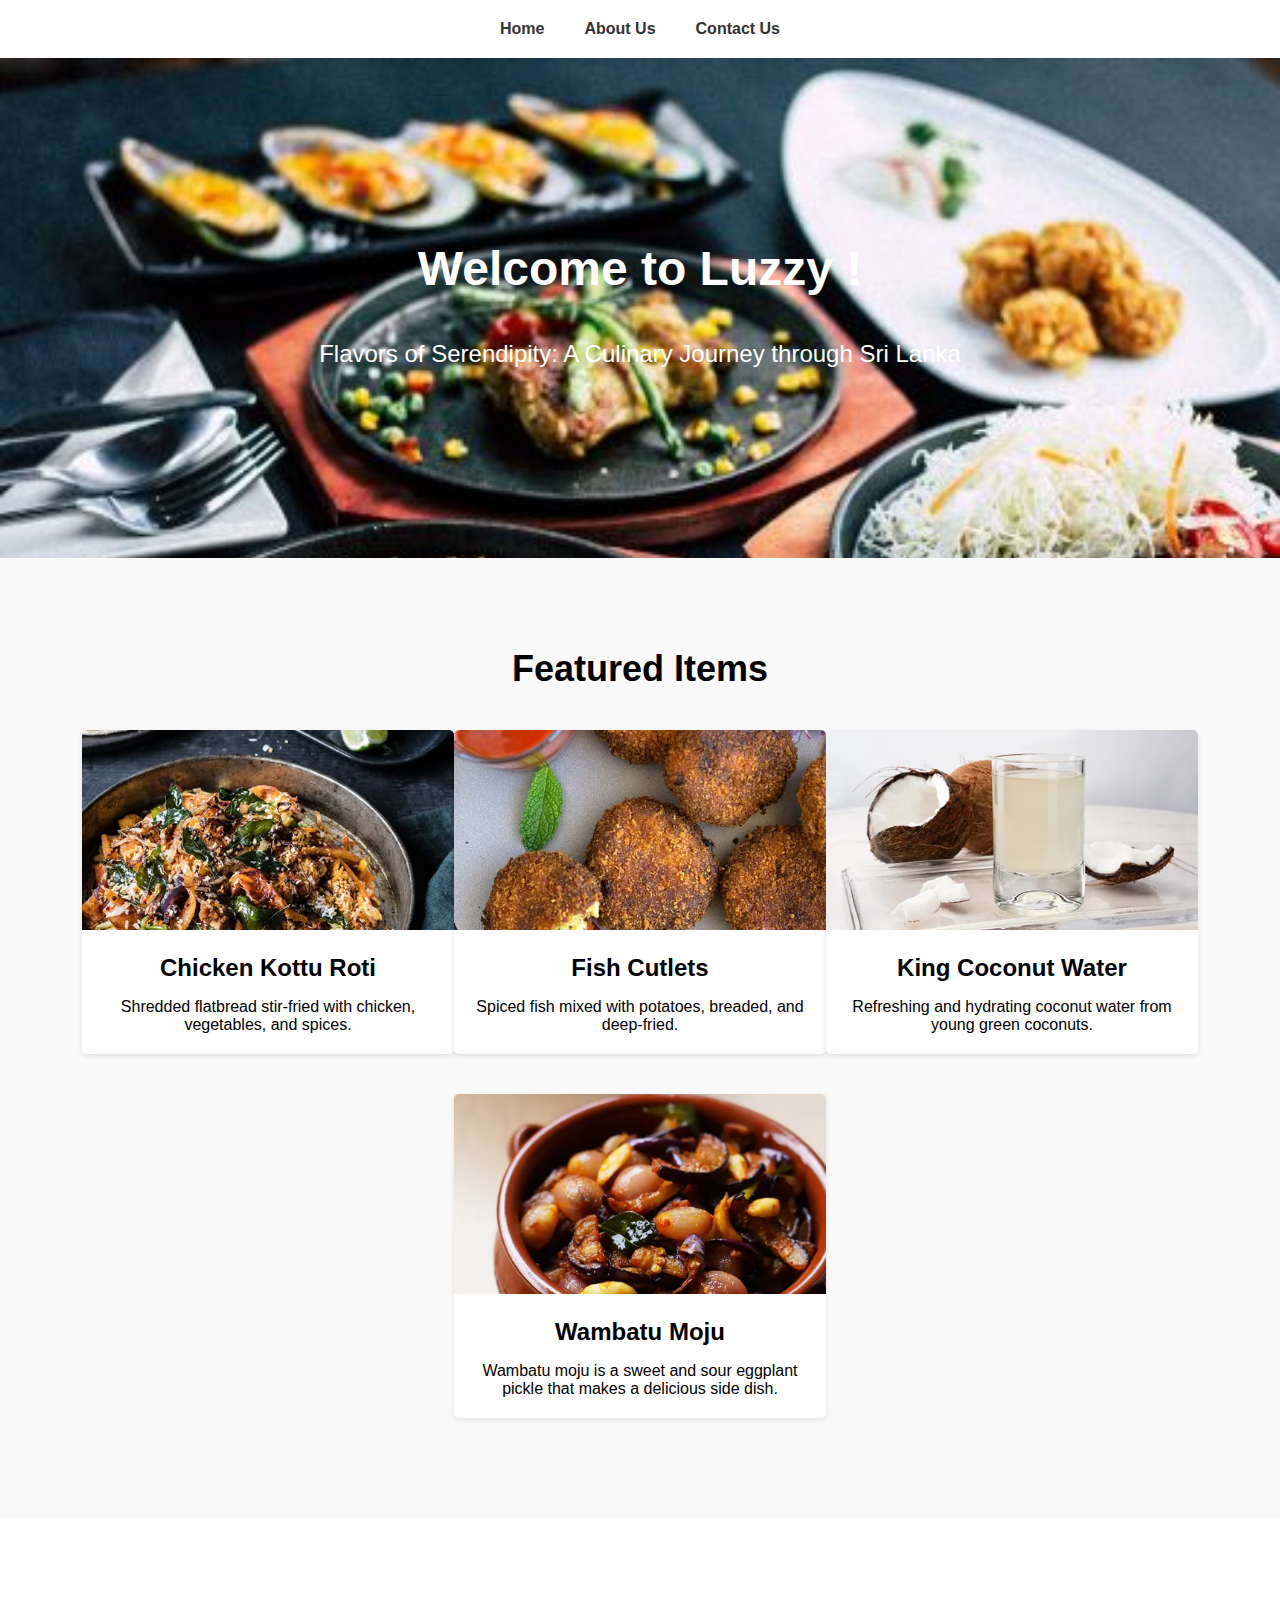
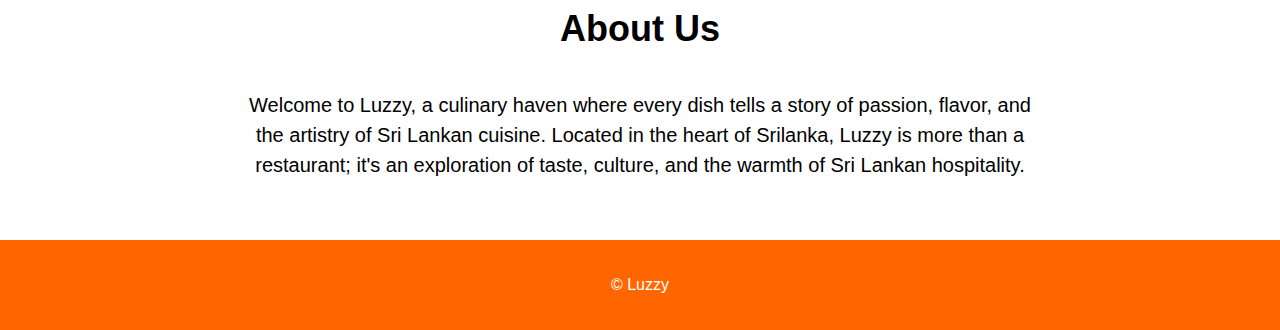
<file: index.html>
﻿<!DOCTYPE html>
<html>
<head>
    <title>Luzzy | Home</title>
    <link rel="stylesheet" type="text/css" href="style.css">
    <meta charset="UTF-8">
    <meta name="viewport" content="width=device-width, initial-scale=1.0">
    <link rel="stylesheet" href="style.css">
</head>
<body>
    <header>
        <nav>
            <ul>
                <li><a href="index.html">Home</a></li>
                
                <li><a href="#">About Us</a></li>
                <li><a href="contactus.html">Contact Us</a></li>
            </ul>
        </nav>
    </header>

    <main>
        <section class="banner">
            <h1>Welcome to Luzzy !</h1>
            <p>Flavors of Serendipity: A Culinary Journey through Sri Lanka</p>
            

        </section>

        <section class="featured-items">
            <h2>Featured Items</h2>
            <ul>
                <li>
                    <a href="kottu.html">
                    <img src="item1.jpg" alt="Item 1"></a>
                    <h3>Chicken Kottu Roti</h3>
                    <p>Shredded flatbread stir-fried with chicken, vegetables, and spices.</p>
                </li>
                <li>
                    <a href="cutlets.html">
                    <img src="item2.jpg" alt="Item 2"></a>
                    <h3>Fish Cutlets</h3>
                    <p>Spiced fish mixed with potatoes, breaded, and deep-fried.</p>
                </li>
                <li>
                    <a href="coco.html">
                    <img src="item3.jpg" alt="Item 3"></a>
                    <h3>King Coconut Water</h3>
                    <p>Refreshing and hydrating coconut water from young green coconuts.</p>
                </li>
                <li>
                    <a href="moju.html">
                    <img src="item4.jpg" alt="Item 4"></a>
                    <h3>Wambatu Moju</h3>
                    <p>Wambatu moju is a sweet and sour eggplant pickle that makes a delicious side dish.</p>
                </li>
            </ul>
        </section>

        <section class="about">
            <h2>About Us</h2>
            <p>Welcome to Luzzy, a culinary haven where every dish tells a story of passion, flavor, and the artistry of Sri Lankan cuisine. Located in the heart of Srilanka, Luzzy is more than a restaurant; it's an exploration of taste, culture, and the warmth of Sri Lankan hospitality.</p>
        </section>
    </main>

    <footer>
        <p>&copy;  Luzzy  </p>
    </footer>
</body>
</html>
</file>
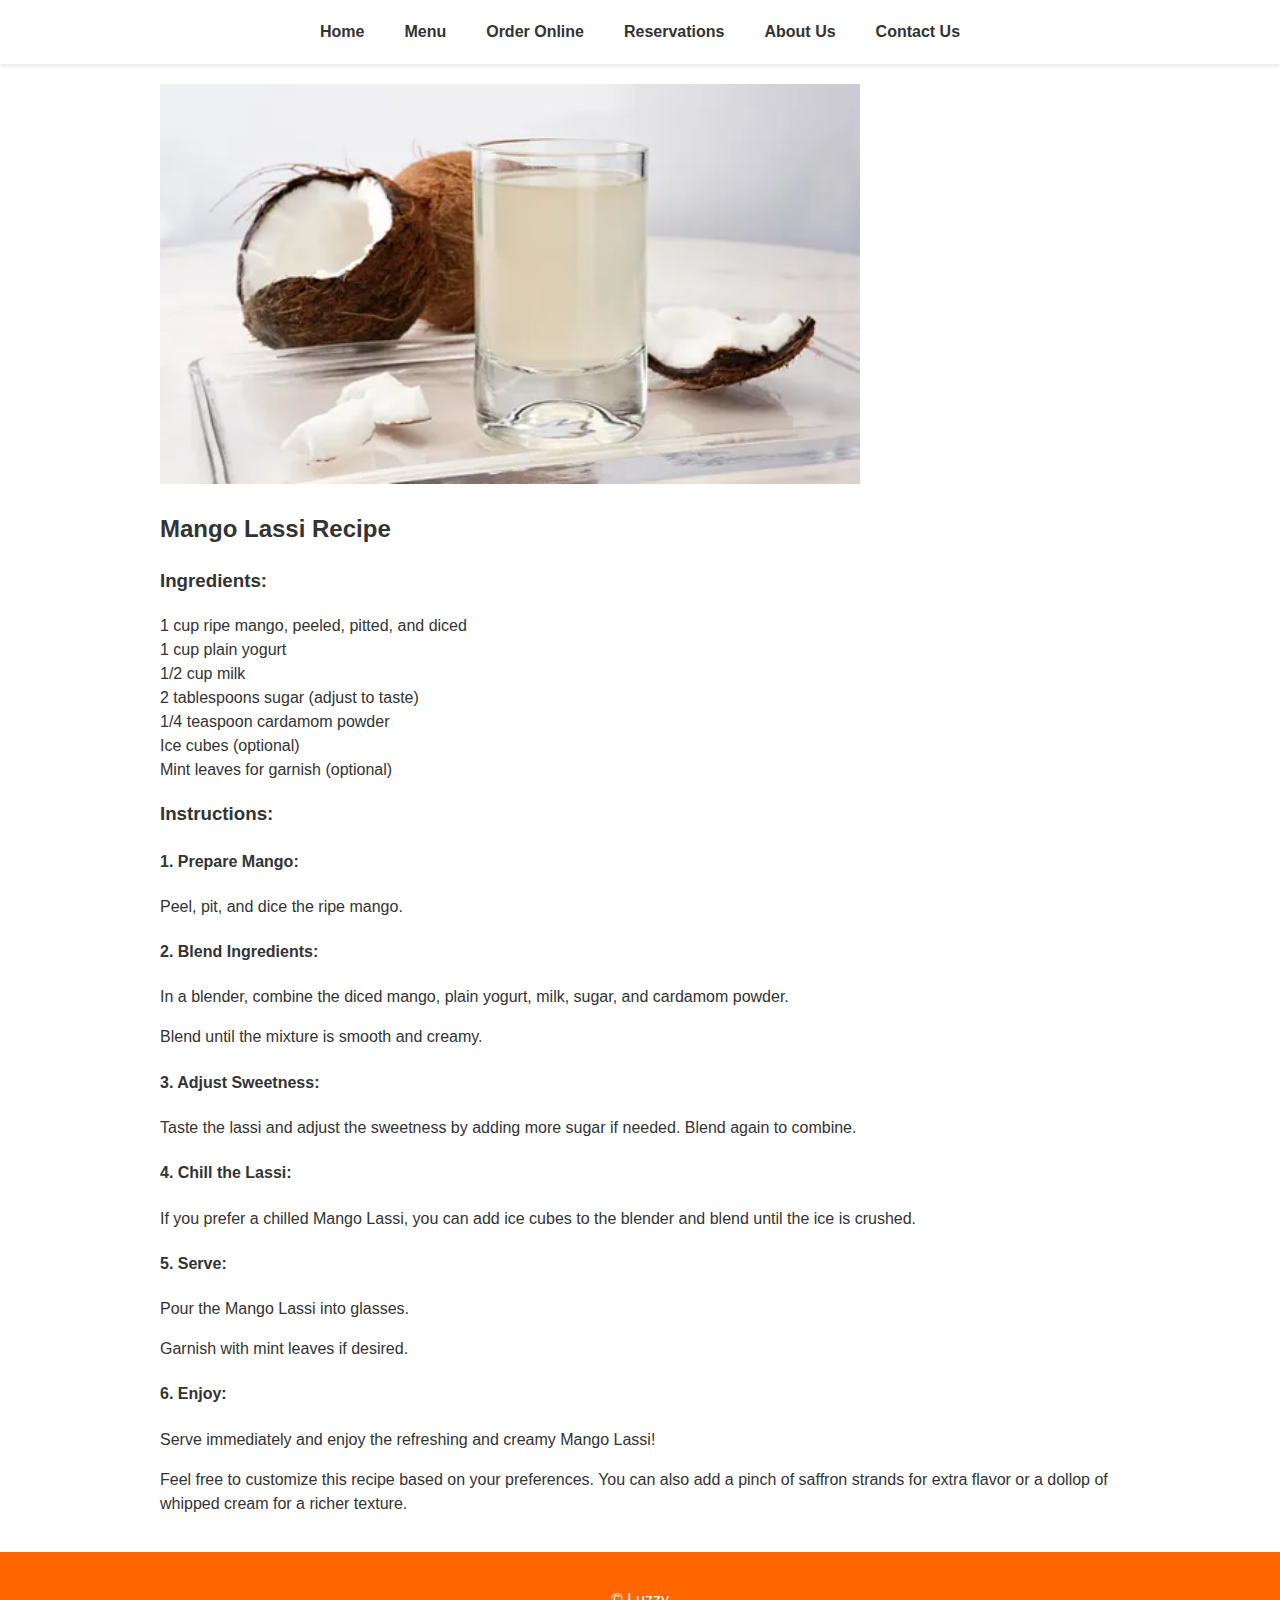
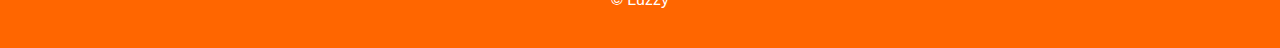
<file: coco.html>
﻿<!DOCTYPE html>
<html>
<head>
    <title>Luzzy | About Us</title>
    <link rel="stylesheet" type="text/css" href="style.css">
    <meta charset="UTF-8">
    <meta name="viewport" content="width=device-width, initial-scale=1.0">
    <link rel="stylesheet" type="text/css" href="kottu.css">
</head>
<body>
    <header>
        <nav>
            <ul>
                <li><a href="index.html">Home</a></li>
                <li><a href="menu.html">Menu</a></li>
                <li><a href="order.html">Order Online</a></li>
                <li><a href="reservations.html">Reservations</a></li>
                <li><a href="about.html">About Us</a></li>
                <li><a href="contact.html">Contact Us</a></li>
            </ul>
        </nav>
    </header>

    <main>
        <img src="item3.jpg" alt="Item 3" />
        

    <h2>Mango Lassi Recipe</h2>

    <h3>Ingredients:</h3>

    <ul>
        <li>1 cup ripe mango, peeled, pitted, and diced</li>
        <li>1 cup plain yogurt</li>
        <li>1/2 cup milk</li>
        <li>2 tablespoons sugar (adjust to taste)</li>
        <li>1/4 teaspoon cardamom powder</li>
        <li>Ice cubes (optional)</li>
        <li>Mint leaves for garnish (optional)</li>
    </ul>

    <h3>Instructions:</h3>

    <h4>1. Prepare Mango:</h4>
    <p>Peel, pit, and dice the ripe mango.</p>

    <h4>2. Blend Ingredients:</h4>
    <p>In a blender, combine the diced mango, plain yogurt, milk, sugar, and cardamom powder.</p>
    <p>Blend until the mixture is smooth and creamy.</p>

    <h4>3. Adjust Sweetness:</h4>
    <p>Taste the lassi and adjust the sweetness by adding more sugar if needed. Blend again to combine.</p>

    <h4>4. Chill the Lassi:</h4>
    <p>If you prefer a chilled Mango Lassi, you can add ice cubes to the blender and blend until the ice is crushed.</p>

    <h4>5. Serve:</h4>
    <p>Pour the Mango Lassi into glasses.</p>
    <p>Garnish with mint leaves if desired.</p>

    <h4>6. Enjoy:</h4>
    <p>Serve immediately and enjoy the refreshing and creamy Mango Lassi!</p>

    <p>Feel free to customize this recipe based on your preferences. You can also add a pinch of saffron strands for extra flavor or a dollop of whipped cream for a richer texture.</p>
</body>
</html>
</main>

    <footer>
        <p>&copy; Luzzy</p>
    </footer>
</body>
</html>
</file>
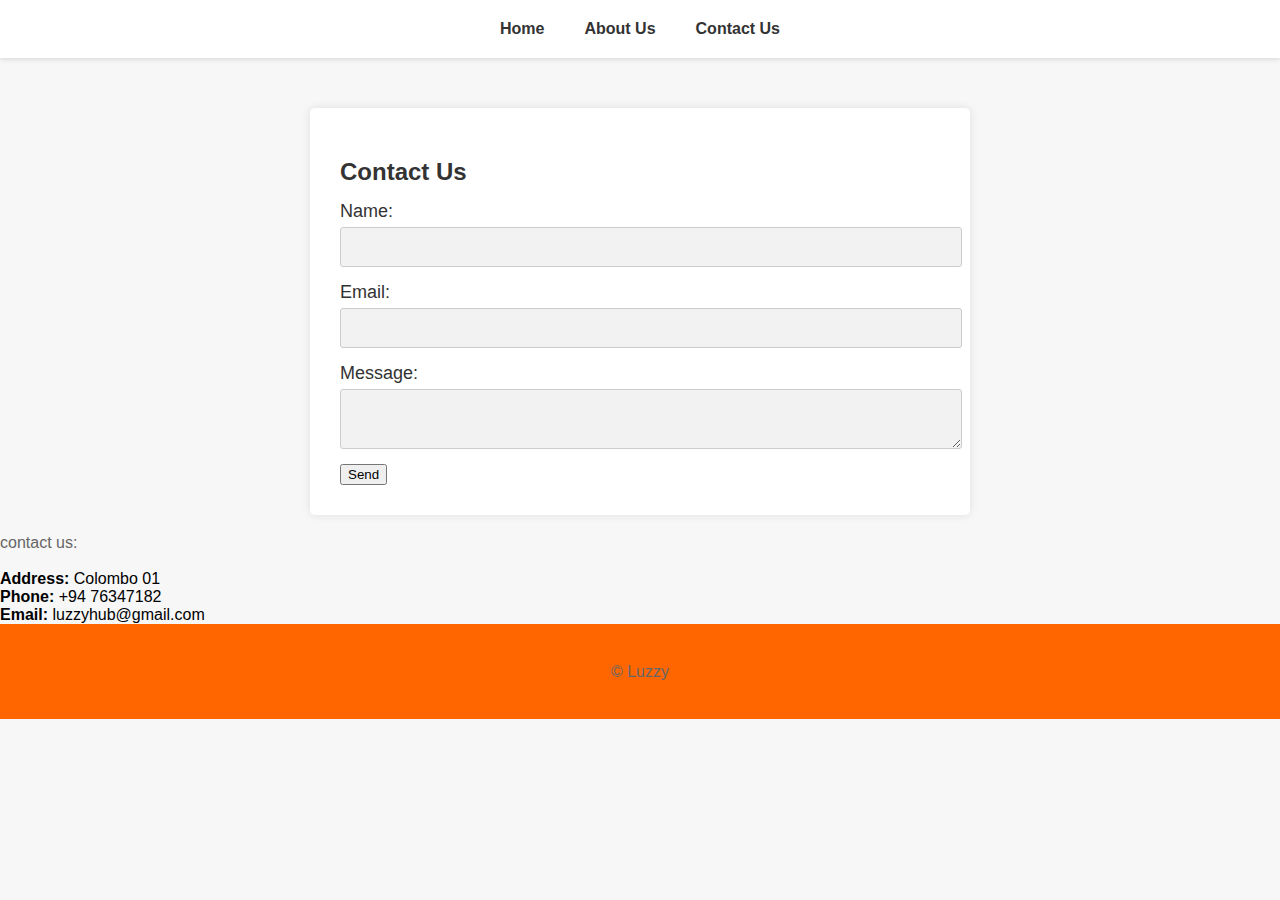
<file: contactus.html>
﻿<!DOCTYPE html>
<html>
<head>
    <title>Contact Us | Luzzy</title>
    <meta charset="UTF-8">
    <meta name="viewport" content="width=device-width, initial-scale=1.0">
    <link rel="stylesheet" type="text/css" href="contact.css">
</head>
<body>
    <header>
        <nav>
            <ul>
                <li><a href="index.html">Home</a></li>
               
                <li><a href="#">About Us</a></li>
                <li><a href="contact.html">Contact Us</a></li>
            </ul>
        </nav>
    </header>

    <main>
        <section class="contact-form">
            <h2>Contact Us</h2>
                
                <form method="post" action="contact.php">
                    <label for="name">Name:</label>
                    <input type="text" id="name" name="name" required>

                    <label for="email">Email:</label>
                    <input type="email" id="email" name="email" required>

                    

                    <label for="message">Message:</label>
                    <textarea id="message" name="message" required></textarea>

                    

                   

                    <button type="submit">Send</button>
                </form>
</section>

        <section class="contact-details">
            
            <p>contact us:</p>
            <ul>
                <li><strong>Address:</strong> Colombo 01</li>
                <li><strong>Phone:</strong> +94 76347182</li>
                <li><strong>Email:</strong> luzzyhub@gmail.com</li>
            </ul>
        </section>
    </main>

    <footer>
        <p>&copy; Luzzy</p>
    </footer>
</body>
</html>
</file>
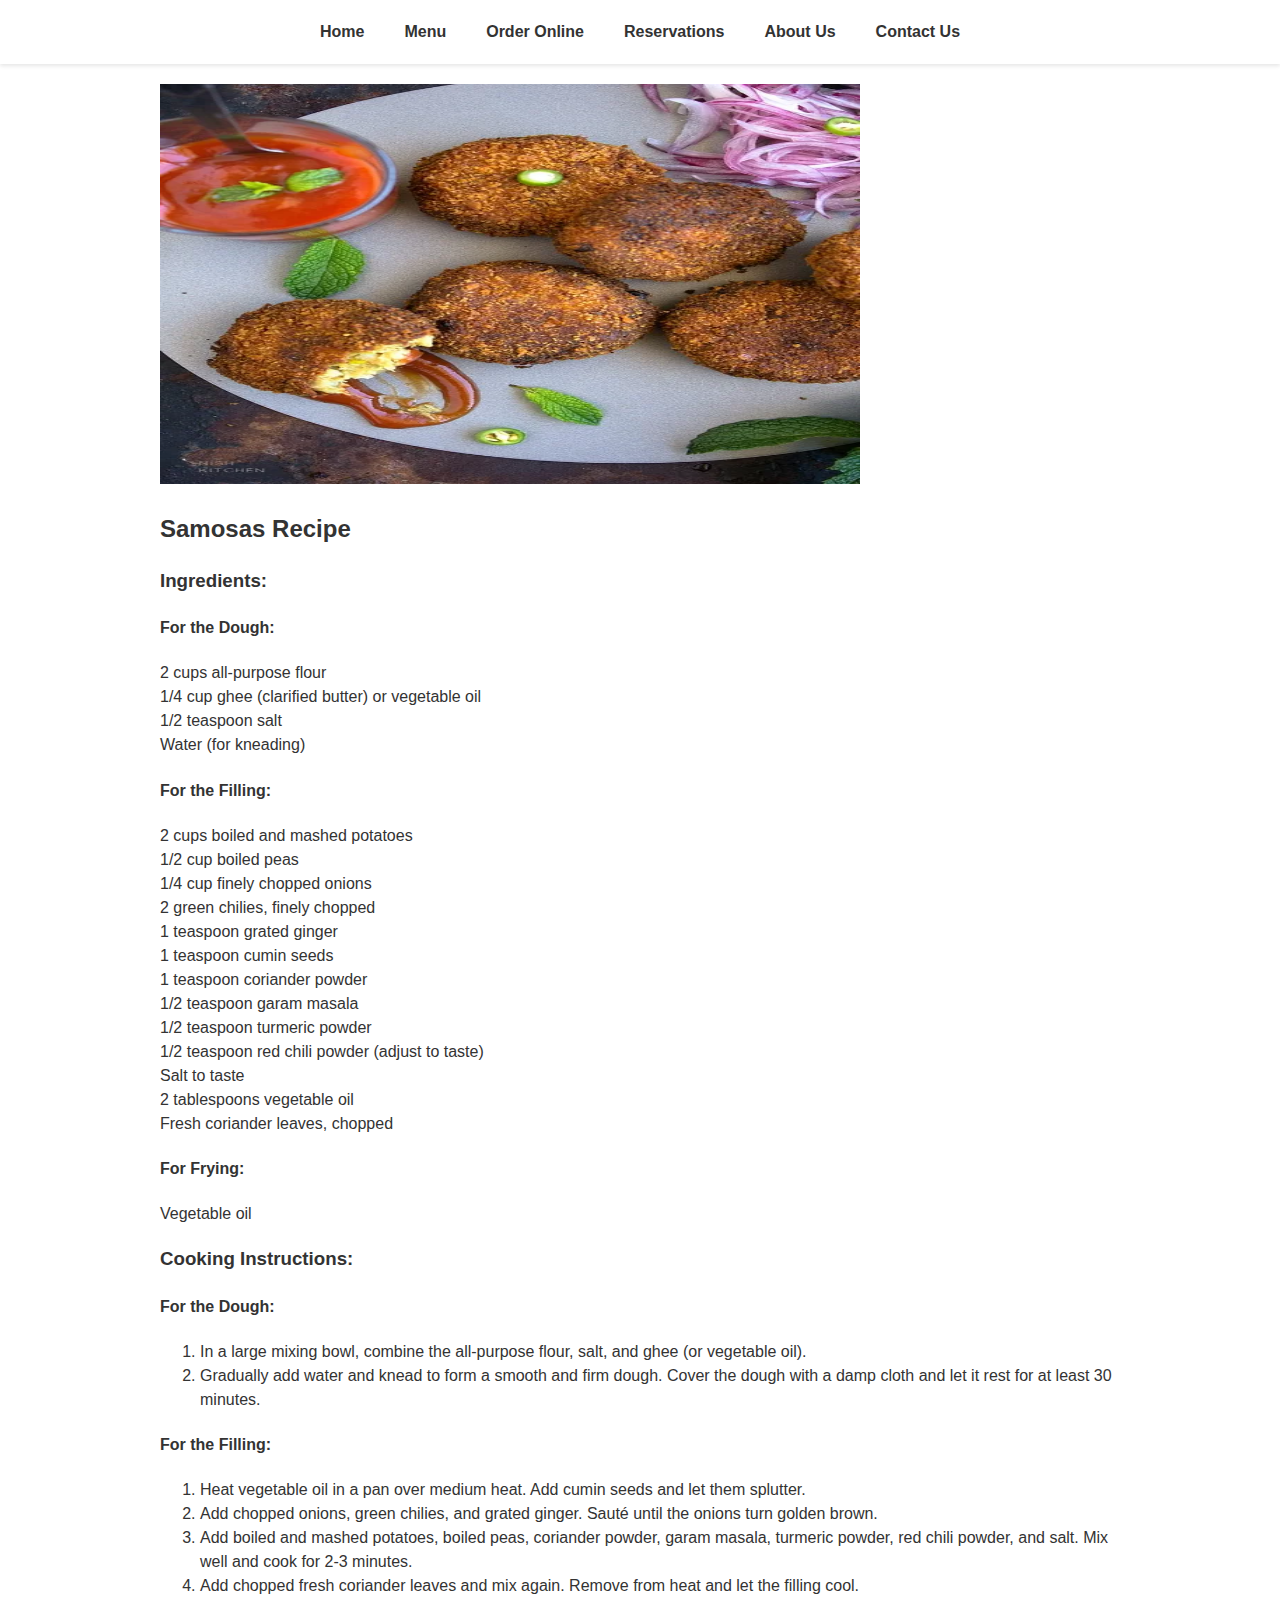
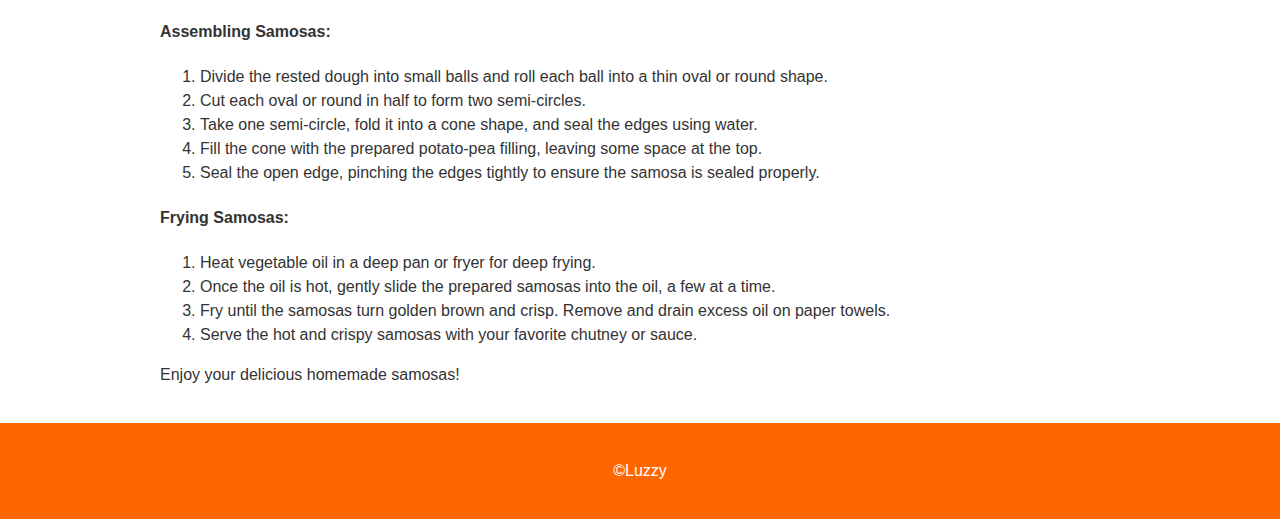
<file: cutlets.html>
﻿<!DOCTYPE html>
<html>
<head>
    <title>Luzzy | About Us</title>
    <link rel="stylesheet" type="text/css" href="style.css">
    <meta charset="UTF-8">
    <meta name="viewport" content="width=device-width, initial-scale=1.0">
    <link rel="stylesheet" type="text/css" href="kottu.css">
</head>
<body>
    <header>
        <nav>
            <ul>
                <li><a href="index.html">Home</a></li>
                <li><a href="menu.html">Menu</a></li>
                <li><a href="order.html">Order Online</a></li>
                <li><a href="reservations.html">Reservations</a></li>
                <li><a href="about.html">About Us</a></li>
                <li><a href="contact.html">Contact Us</a></li>
            </ul>
        </nav>
    </header>

    <main>
        <img src="item2.jpg" alt="Item 2" />
        

     <h2>Samosas Recipe</h2>

    <h3>Ingredients:</h3>

    <h4>For the Dough:</h4>
    <ul>
        <li>2 cups all-purpose flour</li>
        <li>1/4 cup ghee (clarified butter) or vegetable oil</li>
        <li>1/2 teaspoon salt</li>
        <li>Water (for kneading)</li>
    </ul>

    <h4>For the Filling:</h4>
    <ul>
        <li>2 cups boiled and mashed potatoes</li>
        <li>1/2 cup boiled peas</li>
        <li>1/4 cup finely chopped onions</li>
        <li>2 green chilies, finely chopped</li>
        <li>1 teaspoon grated ginger</li>
        <li>1 teaspoon cumin seeds</li>
        <li>1 teaspoon coriander powder</li>
        <li>1/2 teaspoon garam masala</li>
        <li>1/2 teaspoon turmeric powder</li>
        <li>1/2 teaspoon red chili powder (adjust to taste)</li>
        <li>Salt to taste</li>
        <li>2 tablespoons vegetable oil</li>
        <li>Fresh coriander leaves, chopped</li>
    </ul>

    <h4>For Frying:</h4>
    <ul>
        <li>Vegetable oil</li>
    </ul>

    <h3>Cooking Instructions:</h3>

    <h4>For the Dough:</h4>
    <ol>
        <li>In a large mixing bowl, combine the all-purpose flour, salt, and ghee (or vegetable oil).</li>
        <li>Gradually add water and knead to form a smooth and firm dough. Cover the dough with a damp cloth and let it rest for at least 30 minutes.</li>
    </ol>

    <h4>For the Filling:</h4>
    <ol>
        <li>Heat vegetable oil in a pan over medium heat. Add cumin seeds and let them splutter.</li>
        <li>Add chopped onions, green chilies, and grated ginger. Sauté until the onions turn golden brown.</li>
        <li>Add boiled and mashed potatoes, boiled peas, coriander powder, garam masala, turmeric powder, red chili powder, and salt. Mix well and cook for 2-3 minutes.</li>
        <li>Add chopped fresh coriander leaves and mix again. Remove from heat and let the filling cool.</li>
    </ol>

    <h4>Assembling Samosas:</h4>
    <ol>
        <li>Divide the rested dough into small balls and roll each ball into a thin oval or round shape.</li>
        <li>Cut each oval or round in half to form two semi-circles.</li>
        <li>Take one semi-circle, fold it into a cone shape, and seal the edges using water.</li>
        <li>Fill the cone with the prepared potato-pea filling, leaving some space at the top.</li>
        <li>Seal the open edge, pinching the edges tightly to ensure the samosa is sealed properly.</li>
    </ol>

    <h4>Frying Samosas:</h4>
    <ol>
        <li>Heat vegetable oil in a deep pan or fryer for deep frying.</li>
        <li>Once the oil is hot, gently slide the prepared samosas into the oil, a few at a time.</li>
        <li>Fry until the samosas turn golden brown and crisp. Remove and drain excess oil on paper towels.</li>
        <li>Serve the hot and crispy samosas with your favorite chutney or sauce.</li>
    </ol>

    <p>Enjoy your delicious homemade samosas!</p>

</body>
</html>
</main>

    <footer>
        <p>&copy;Luzzy</p>
    </footer>
</body>
</html>
</file>
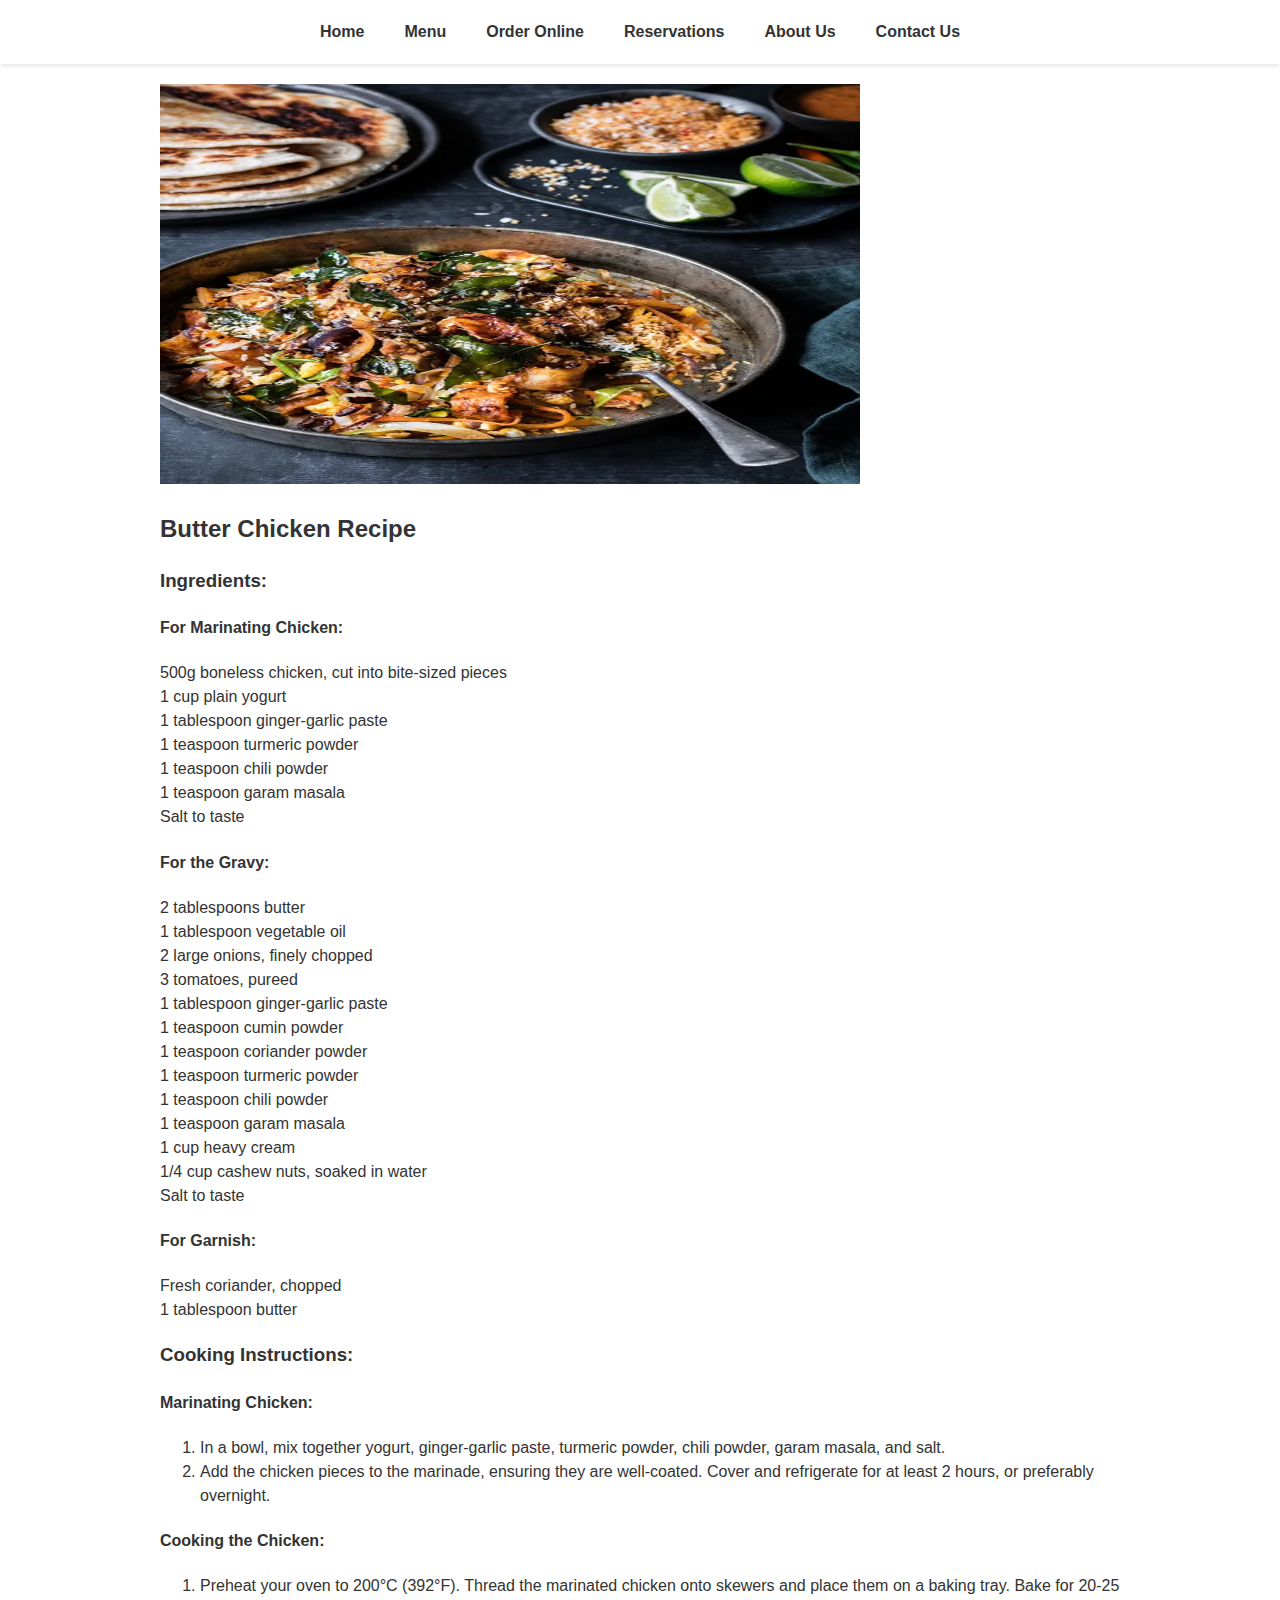
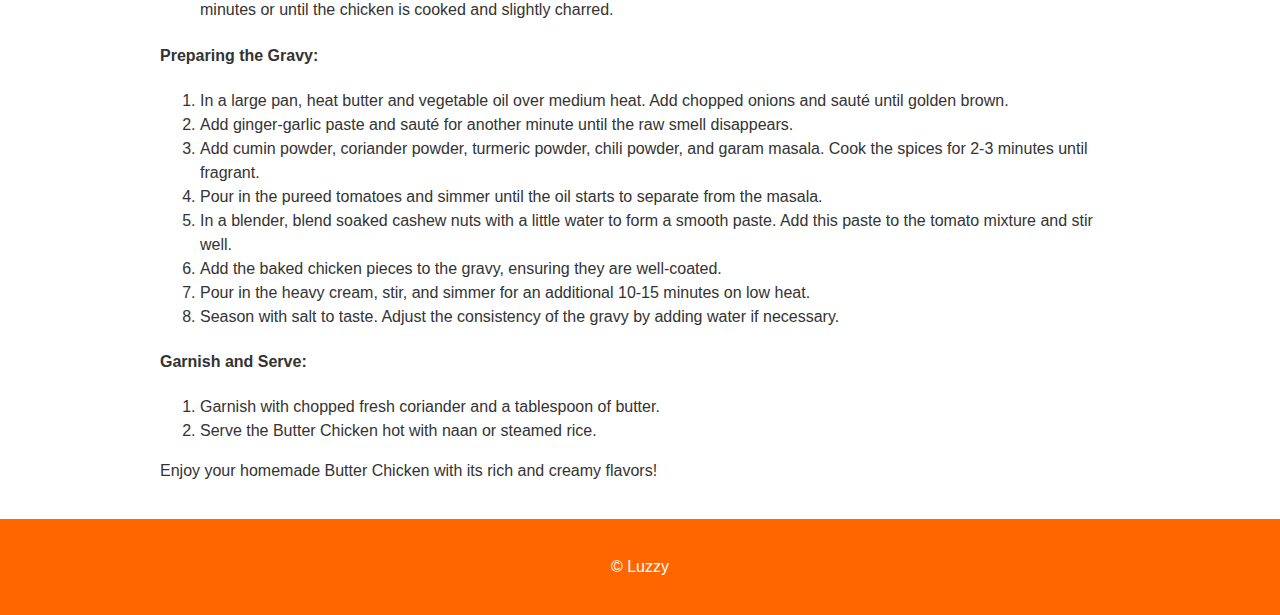
<file: kottu.html>
﻿<!DOCTYPE html>
<html>
<head>
    <title>Mr.Devon | About Us</title>
    <link rel="stylesheet" type="text/css" href="style.css">
    <meta charset="UTF-8">
    <meta name="viewport" content="width=device-width, initial-scale=1.0">
    <link rel="stylesheet" type="text/css" href="kottu.css">
</head>
<body>
    <header>
        <nav>
            <ul>
                <li><a href="index.html">Home</a></li>
                <li><a href="menu.html">Menu</a></li>
                <li><a href="order.html">Order Online</a></li>
                <li><a href="reservations.html">Reservations</a></li>
                <li><a href="about.html">About Us</a></li>
                <li><a href="contact.html">Contact Us</a></li>
            </ul>
        </nav>
    </header>

    <main>
        <img src="item1.jpg" alt="Item 1" />
        

    <h2>Butter Chicken Recipe</h2>

    <h3>Ingredients:</h3>

    <h4>For Marinating Chicken:</h4>
    <ul>
        <li>500g boneless chicken, cut into bite-sized pieces</li>
        <li>1 cup plain yogurt</li>
        <li>1 tablespoon ginger-garlic paste</li>
        <li>1 teaspoon turmeric powder</li>
        <li>1 teaspoon chili powder</li>
        <li>1 teaspoon garam masala</li>
        <li>Salt to taste</li>
    </ul>

    <h4>For the Gravy:</h4>
    <ul>
        <li>2 tablespoons butter</li>
        <li>1 tablespoon vegetable oil</li>
        <li>2 large onions, finely chopped</li>
        <li>3 tomatoes, pureed</li>
        <li>1 tablespoon ginger-garlic paste</li>
        <li>1 teaspoon cumin powder</li>
        <li>1 teaspoon coriander powder</li>
        <li>1 teaspoon turmeric powder</li>
        <li>1 teaspoon chili powder</li>
        <li>1 teaspoon garam masala</li>
        <li>1 cup heavy cream</li>
        <li>1/4 cup cashew nuts, soaked in water</li>
        <li>Salt to taste</li>
    </ul>

    <h4>For Garnish:</h4>
    <ul>
        <li>Fresh coriander, chopped</li>
        <li>1 tablespoon butter</li>
    </ul>

    <h3>Cooking Instructions:</h3>

    <h4>Marinating Chicken:</h4>
    <ol>
        <li>In a bowl, mix together yogurt, ginger-garlic paste, turmeric powder, chili powder, garam masala, and salt.</li>
        <li>Add the chicken pieces to the marinade, ensuring they are well-coated. Cover and refrigerate for at least 2 hours, or preferably overnight.</li>
    </ol>

    <h4>Cooking the Chicken:</h4>
    <ol>
        <li>Preheat your oven to 200°C (392°F). Thread the marinated chicken onto skewers and place them on a baking tray. Bake for 20-25 minutes or until the chicken is cooked and slightly charred.</li>
    </ol>

    <h4>Preparing the Gravy:</h4>
    <ol>
        <li>In a large pan, heat butter and vegetable oil over medium heat. Add chopped onions and sauté until golden brown.</li>
        <li>Add ginger-garlic paste and sauté for another minute until the raw smell disappears.</li>
        <li>Add cumin powder, coriander powder, turmeric powder, chili powder, and garam masala. Cook the spices for 2-3 minutes until fragrant.</li>
        <li>Pour in the pureed tomatoes and simmer until the oil starts to separate from the masala.</li>
        <li>In a blender, blend soaked cashew nuts with a little water to form a smooth paste. Add this paste to the tomato mixture and stir well.</li>
        <li>Add the baked chicken pieces to the gravy, ensuring they are well-coated.</li>
        <li>Pour in the heavy cream, stir, and simmer for an additional 10-15 minutes on low heat.</li>
        <li>Season with salt to taste. Adjust the consistency of the gravy by adding water if necessary.</li>
    </ol>

    <h4>Garnish and Serve:</h4>
    <ol>
        <li>Garnish with chopped fresh coriander and a tablespoon of butter.</li>
        <li>Serve the Butter Chicken hot with naan or steamed rice.</li>
    </ol>

    <p>Enjoy your homemade Butter Chicken with its rich and creamy flavors!</p>

</body>
</html>
</main>

    <footer>
        <p>&copy; Luzzy</p>
    </footer>
</body>
</html>
</file>
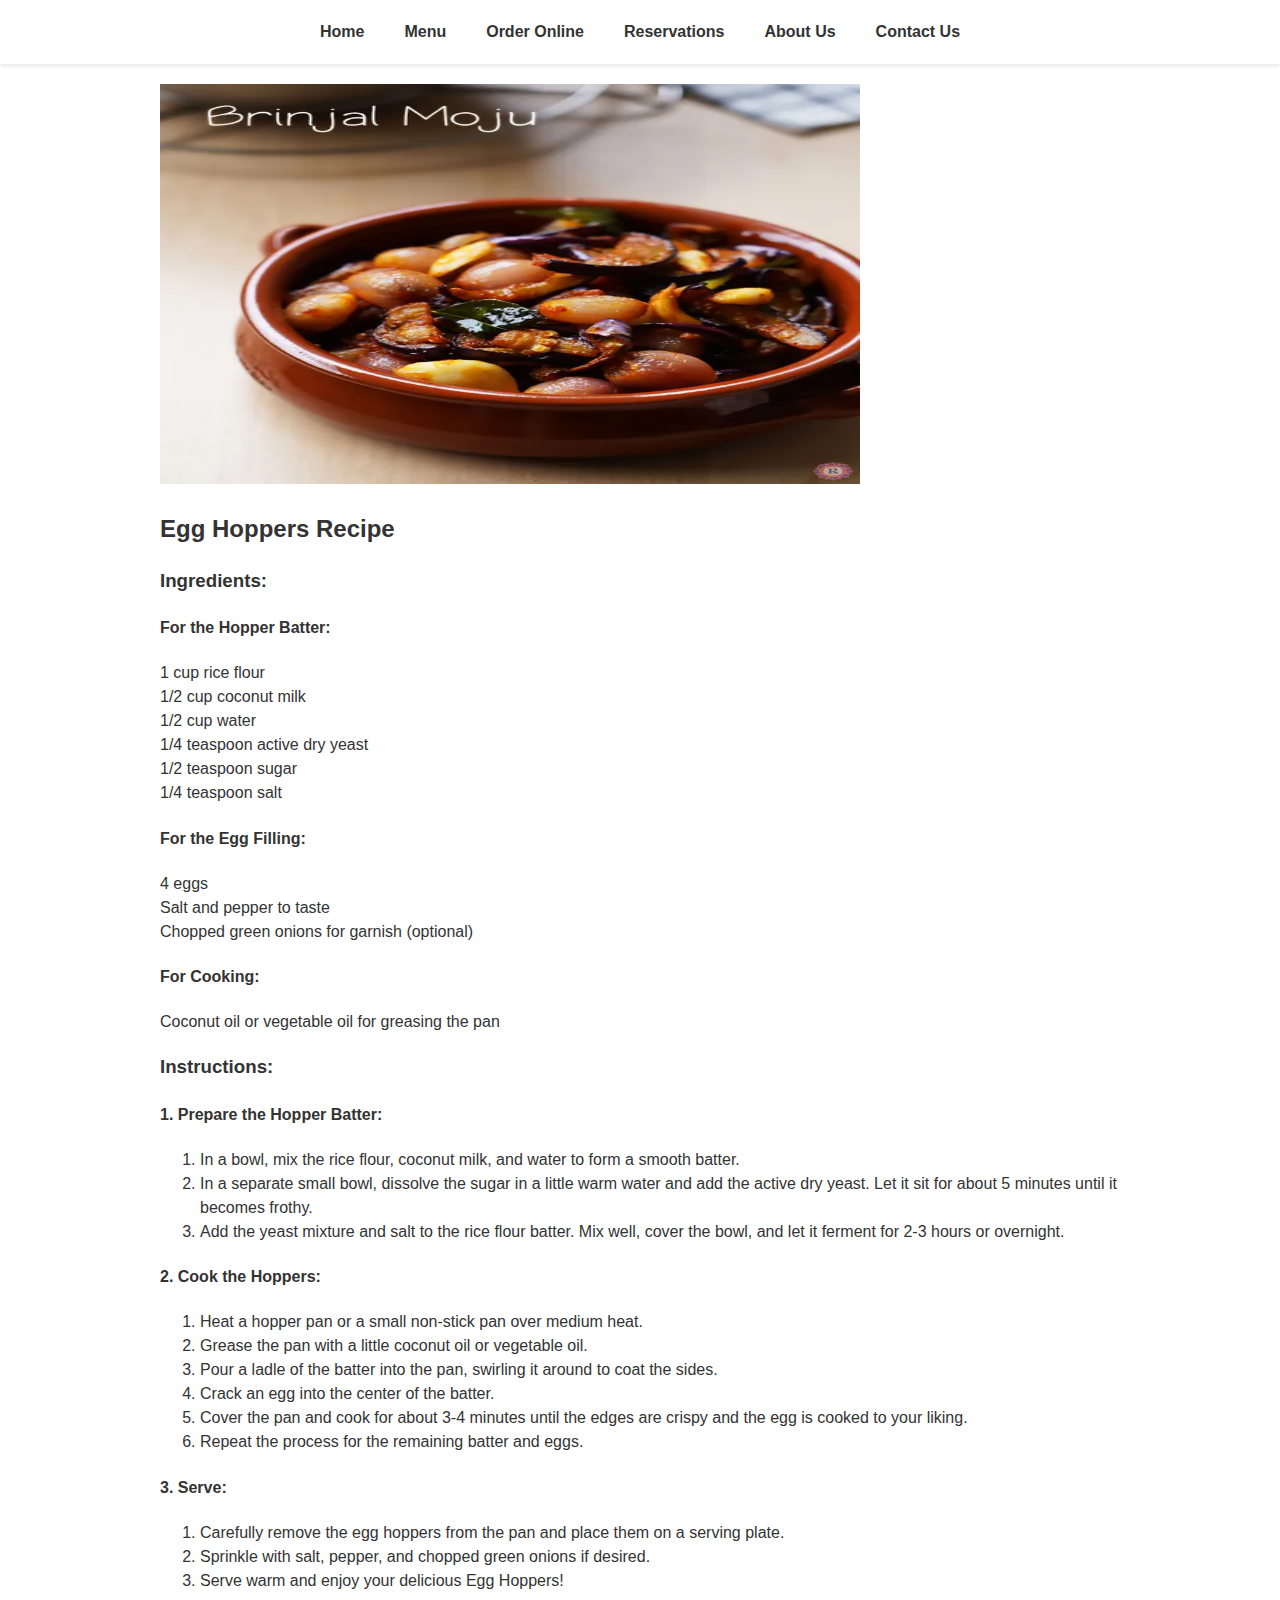
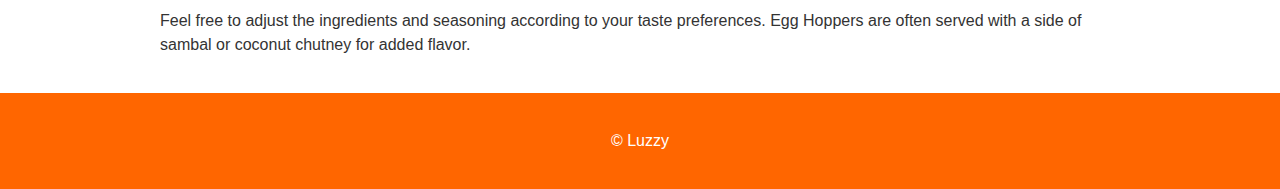
<file: moju.html>
﻿<!DOCTYPE html>
<html>
<head>
    <title>Luzzy | About Us</title>
    <link rel="stylesheet" type="text/css" href="style.css">
    <meta charset="UTF-8">
    <meta name="viewport" content="width=device-width, initial-scale=1.0">
    <link rel="stylesheet" type="text/css" href="kottu.css">
</head>
<body>
    <header>
        <nav>
            <ul>
                <li><a href="index.html">Home</a></li>
                <li><a href="menu.html">Menu</a></li>
                <li><a href="order.html">Order Online</a></li>
                <li><a href="reservations.html">Reservations</a></li>
                <li><a href="about.html">About Us</a></li>
                <li><a href="contact.html">Contact Us</a></li>
            </ul>
        </nav>
    </header>

    <main>
        <img src="item4.jpg" alt="Item 4" />
        <h2>Egg Hoppers Recipe</h2>

    <h3>Ingredients:</h3>

    <h4>For the Hopper Batter:</h4>
    <ul>
        <li>1 cup rice flour</li>
        <li>1/2 cup coconut milk</li>
        <li>1/2 cup water</li>
        <li>1/4 teaspoon active dry yeast</li>
        <li>1/2 teaspoon sugar</li>
        <li>1/4 teaspoon salt</li>
    </ul>

    <h4>For the Egg Filling:</h4>
    <ul>
        <li>4 eggs</li>
        <li>Salt and pepper to taste</li>
        <li>Chopped green onions for garnish (optional)</li>
    </ul>

    <h4>For Cooking:</h4>
    <ul>
        <li>Coconut oil or vegetable oil for greasing the pan</li>
    </ul>

    <h3>Instructions:</h3>

    <h4>1. Prepare the Hopper Batter:</h4>
    <ol>
        <li>In a bowl, mix the rice flour, coconut milk, and water to form a smooth batter.</li>
        <li>In a separate small bowl, dissolve the sugar in a little warm water and add the active dry yeast. Let it sit for about 5 minutes until it becomes frothy.</li>
        <li>Add the yeast mixture and salt to the rice flour batter. Mix well, cover the bowl, and let it ferment for 2-3 hours or overnight.</li>
    </ol>

    <h4>2. Cook the Hoppers:</h4>
    <ol>
        <li>Heat a hopper pan or a small non-stick pan over medium heat.</li>
        <li>Grease the pan with a little coconut oil or vegetable oil.</li>
        <li>Pour a ladle of the batter into the pan, swirling it around to coat the sides.</li>
        <li>Crack an egg into the center of the batter.</li>
        <li>Cover the pan and cook for about 3-4 minutes until the edges are crispy and the egg is cooked to your liking.</li>
        <li>Repeat the process for the remaining batter and eggs.</li>
    </ol>

    <h4>3. Serve:</h4>
    <ol>
        <li>Carefully remove the egg hoppers from the pan and place them on a serving plate.</li>
        <li>Sprinkle with salt, pepper, and chopped green onions if desired.</li>
        <li>Serve warm and enjoy your delicious Egg Hoppers!</li>
    </ol>

    <p>Feel free to adjust the ingredients and seasoning according to your taste preferences. Egg Hoppers are often served with a side of sambal or coconut chutney for added flavor.</p>


    
    
</body>
</html>
</main>

    <footer>
        <p>&copy; Luzzy </p>
    </footer>
</body>
</html>
</file>
<file: style.css>
﻿
body {
    font-family: 'Open Sans', sans-serif;
    margin: 0;
    padding: 0;
}

a {
    text-decoration: none;
    color: #333;
}

ul {
    list-style: none;
    margin: 0;
    padding: 0;
}


header {
    background-color: #FFFFFF;
    padding: 20px;
    box-shadow: 0px 2px 4px rgba(0, 0, 0, 0.1);
}

    header nav ul {
        margin: 0;
        padding: 0;
        list-style: none;
        display: flex;
        justify-content: center;
    }

        header nav ul li {
            margin-right: 20px;
        }

            header nav ul li:last-child {
                margin-right: 0;
            }

            header nav ul li a {
                text-decoration: none;
                color: #333333;
                font-weight: bold;
                padding: 10px;
                border-radius: 5px;
                transition: background-color 0.3s ease-in-out;
            }

                header nav ul li a:hover {
                    background-color: #F8F8F8;
                }


.banner {
    background-image: url('bg.jpg');
    background-repeat: no-repeat;
    background-size: cover;
    height: 500px;
    display: flex;
    flex-direction: column;
    justify-content: center;
    align-items: center;
    text-align: left;
    color: #fff;
}

    .banner h1 {
        font-size: 48px;
        margin-bottom: 20px;
    }

    .banner p {
        font-size: 24px;
        margin-bottom: 40px;
    }

   


.featured-items {
    padding: 60px 20px;
    background-color: #f9f9f9;
    text-align: center;
}

    .featured-items h2 {
        font-size: 36px;
        margin-bottom: 40px;
    }

    .featured-items ul {
        display: flex;
        justify-content: space-between;
        justify-content:center;
        flex-wrap: wrap;
    }

    .featured-items li {
        width: 30%;
        margin-bottom: 40px;
        background-color: #fff;
        box-shadow: 0px 2px 5px rgba(0,0,0,0.1);
        border-radius: 5px;
        overflow: hidden;
    }

        .featured-items li img {
            width: 100%;
            height: 200px;
            object-fit: cover;
        }

        .featured-items li h3 {
            font-size: 24px;
            margin-top: 20px;
            margin-bottom: 10px;
        }

        .featured-items li p {
            font-size: 16px;
            margin-bottom: 20px;
            padding: 0 20px;
        }


.about {
    padding: 60px 20px;
    text-align: center;
}

    .about h2 {
        font-size: 36px;
        margin-bottom: 40px;
    }

    .about p {
        font-size: 20px;
        line-height: 1.5;
        max-width: 800px;
        margin: 0 auto;
    }


footer {
    background-color: #ff6600;
    color: #fff;
    padding: 20px;
    text-align: center;
}

    footer p {
        font-size: 16px;
    }
</file>
<file: kottu.css>
﻿
body {
    font-family: Arial, sans-serif;
    font-size: 16px;
    line-height: 1.5;
    color: #333333;
    margin: 0;
}

header {
    background-color: #FFFFFF;
    padding: 20px;
    box-shadow: 0px 2px 4px rgba(0, 0, 0, 0.1);
}

    header nav ul {
        margin: 0;
        padding: 0;
        list-style: none;
        display: flex;
        justify-content: center;
    }

        header nav ul li {
            margin-right: 20px;
        }

            header nav ul li:last-child {
                margin-right: 0;
            }

            header nav ul li a {
                text-decoration: none;
                color: #333333;
                font-weight: bold;
                padding: 10px;
                border-radius: 5px;
                transition: background-color 0.3s ease-in-out;
            }

                header nav ul li a:hover {
                    background-color: #F8F8F8;
                }


main {
    max-width: 960px;
    margin: 0 auto;
    padding: 20px;
}
img {
    width:700px;
    height:400px;
    margin : auto;
    
    
  
    

}


footer {
    background-color: #ff6600;
    color: #FFFFFF;
    padding: 20px;
    text-align: center;
}
</file>
<file: contact.css>
﻿/* General Styles */
body {
    font-family: 'Open Sans', sans-serif;
    margin: 0;
    padding: 0;
}

a {
    text-decoration: none;
    color: #333;
}

ul {
    list-style: none;
    margin: 0;
    padding: 0;
}

/* Header Styling */
header {
    background-color: #FFFFFF;
    padding: 20px;
    box-shadow: 0px 2px 4px rgba(0, 0, 0, 0.1);
}

    header nav ul {
        margin: 0;
        padding: 0;
        list-style: none;
        display: flex;
        justify-content: center;
    }

        header nav ul li {
            margin-right: 20px;
        }

            header nav ul li:last-child {
                margin-right: 0;
            }

            header nav ul li a {
                text-decoration: none;
                color: #333333;
                font-weight: bold;
                padding: 10px;
                border-radius: 5px;
                transition: background-color 0.3s ease-in-out;
            }

                header nav ul li a:hover {
                    background-color: #F8F8F8;
                }

/* Global styles */

body {
    font-family: Arial, sans-serif;
    background-color: #f7f7f7;
}

h1 {
    font-size: 36px;
    color: #333;
    margin-bottom: 20px;
}

h2 {
    font-size: 24px;
    color: #333;
    margin-bottom: 15px;
}

p {
    font-size: 16px;
    color: #666;
    line-height: 1.5;
    margin-bottom: 15px;
}

input[type="text"],
input[type="email"],
textarea {
    display: block;
    width: 100%;
    padding: 10px;
    margin-bottom: 15px;
    font-size: 16px;
    color: #666;
    border: none;
    border-radius: 3px;
    background-color: #f2f2f2;
}

input[type="submit"] {
    display: inline-block;
    padding: 10px 20px;
    font-size: 16px;
    color: #fff;
    background-color: #333;
    border: none;
    border-radius: 3px;
    cursor: pointer;
}

    input[type="submit"]:hover {
        background-color: #666;
    }

/* Contact form styles */

.contact-form {
    max-width: 600px;
    margin: 50px auto 0;
    padding: 30px;
    background-color: #fff;
    border-radius: 5px;
    box-shadow: 0 0 10px rgba(0, 0, 0, 0.1);
}


    .contact-form label {
        display: block;
        font-size: 18px;
        color: #333;
        margin-bottom: 5px;
    }

    .contact-form input[type="text"],
    .contact-form input[type="email"],
    .contact-form textarea {
        border: 1px solid #ccc;
    }

    .contact-form input[type="submit"] {
        margin-top: 20px;
        margin-left: auto;
        margin-right: 0;
    }

/* Responsive styles */

@media (max-width: 767px) {
    .contact-form {
        max-width: 100%;
        padding: 20px;
    }
}
/* Footer Styling */
footer {
    background-color: #ff6600;
    color: #fff;
    padding: 20px;
    text-align: center;
}

    footer p {
        font-size: 16px;
    }
</file>
